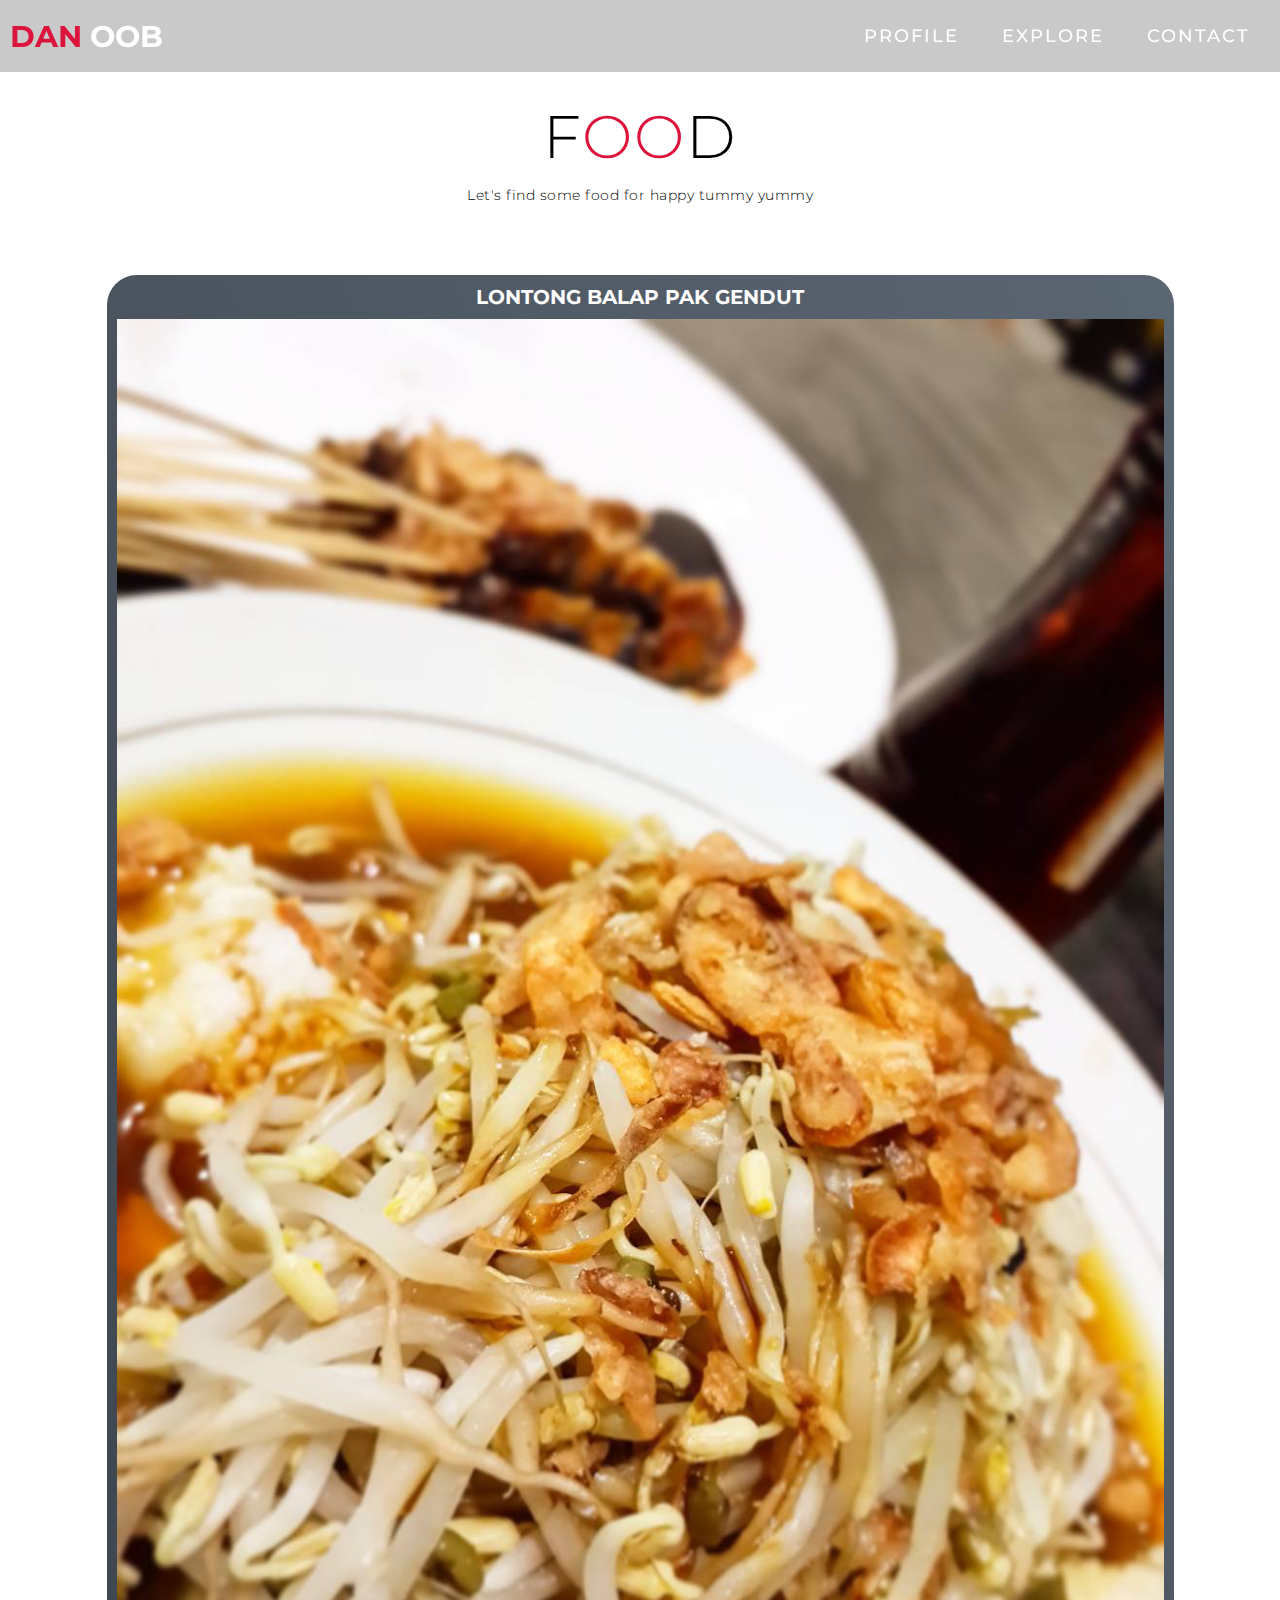
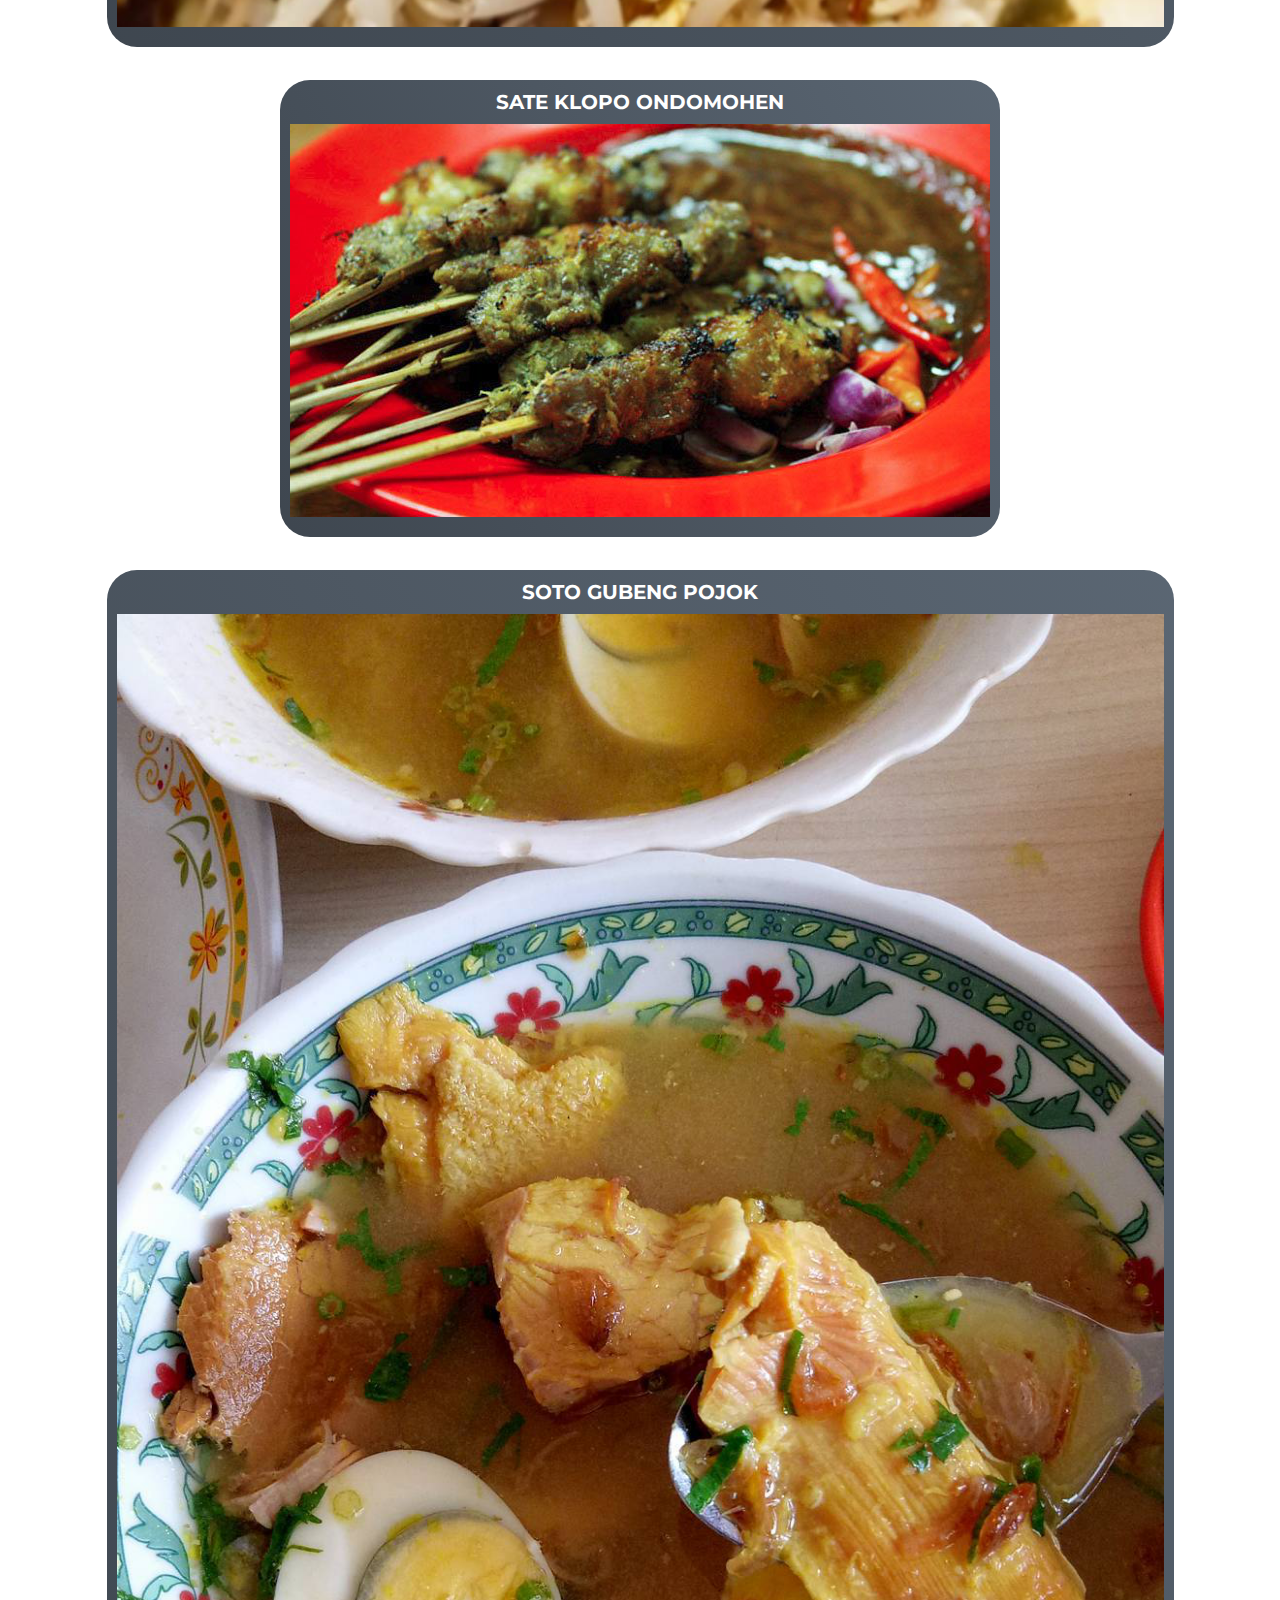
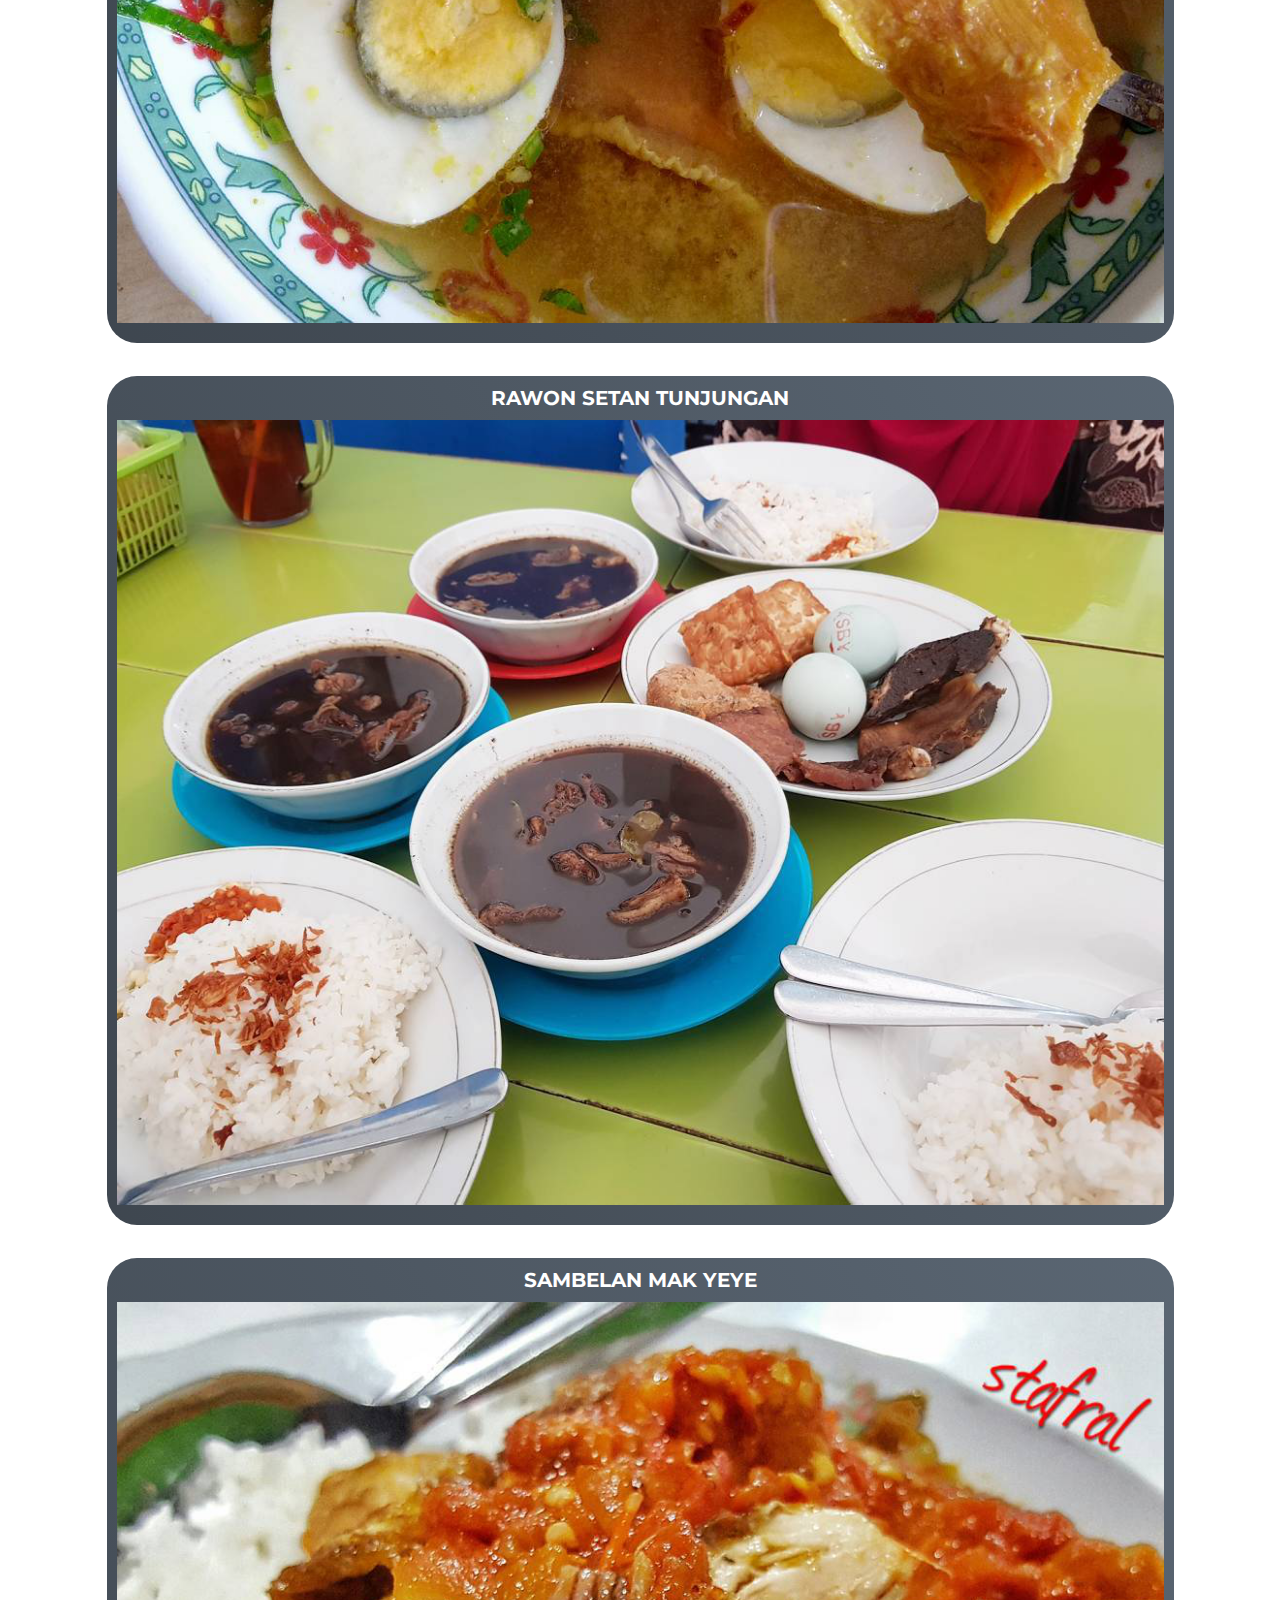
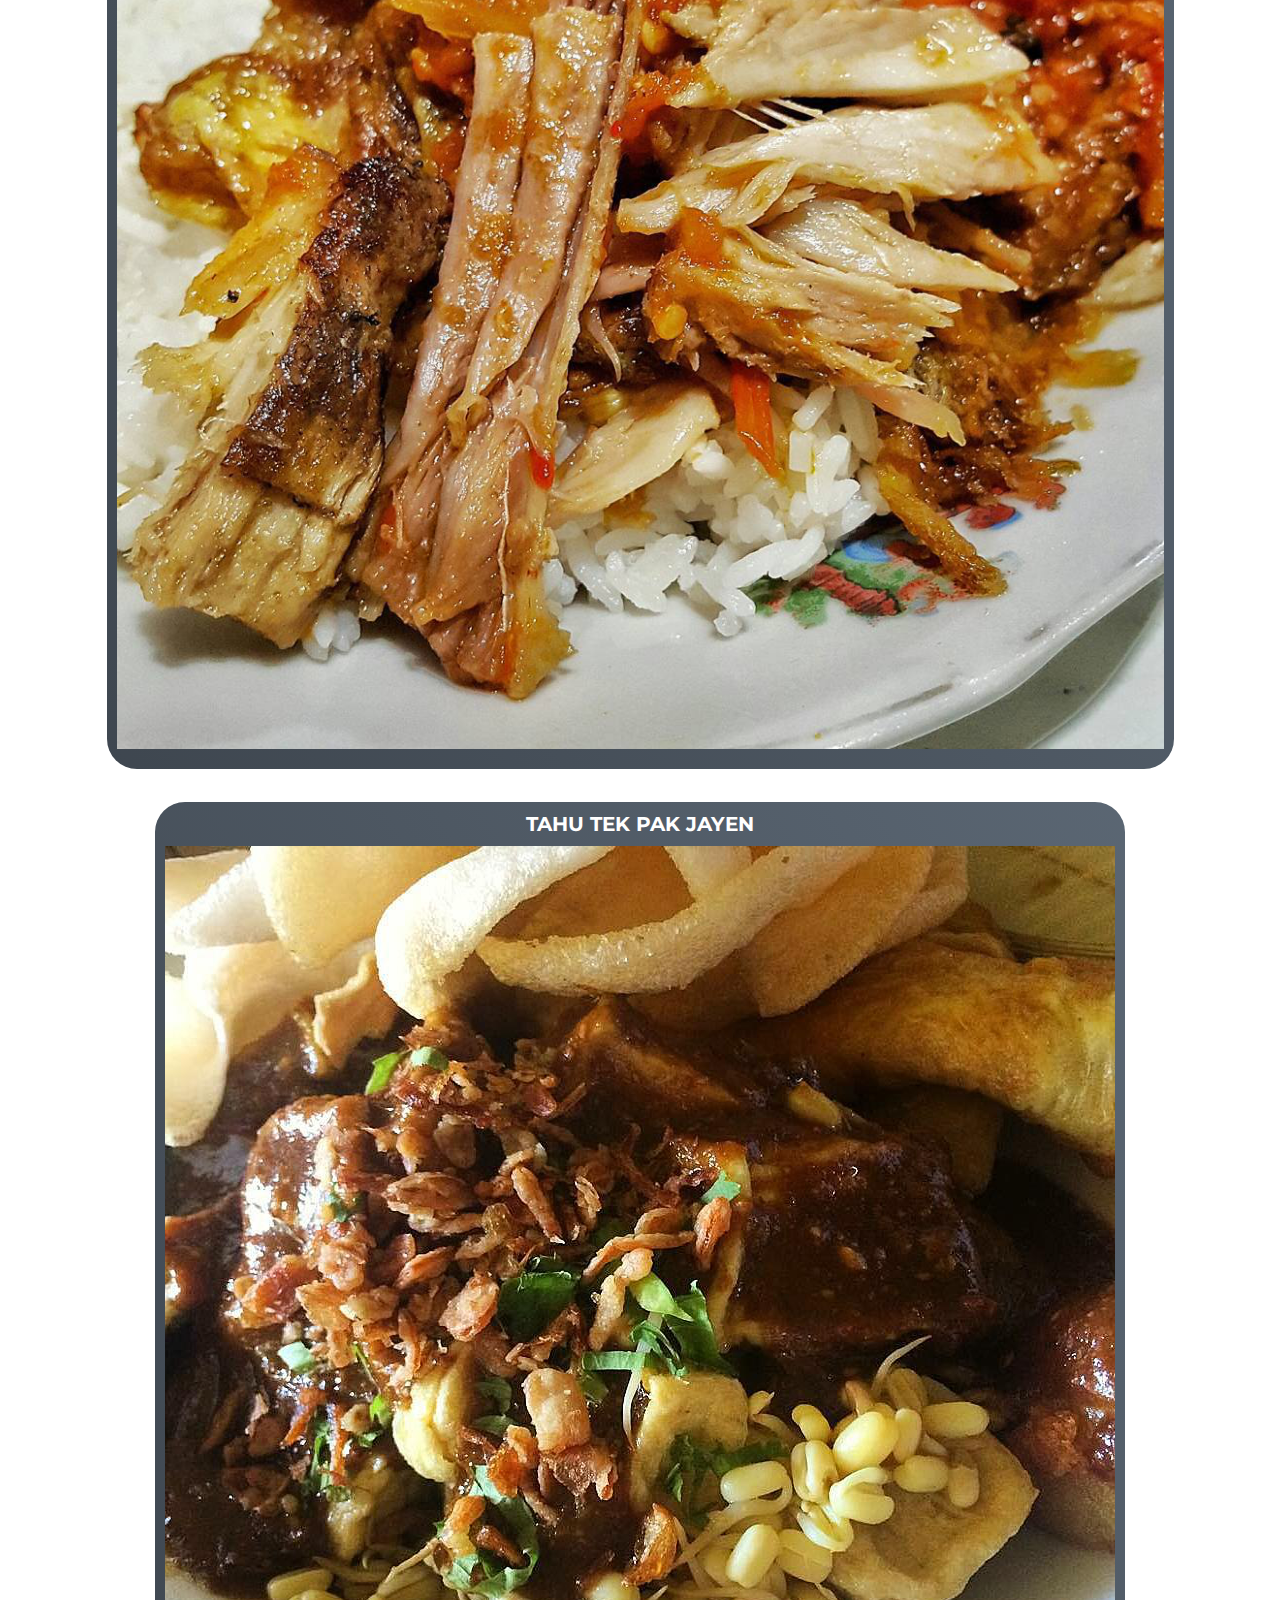
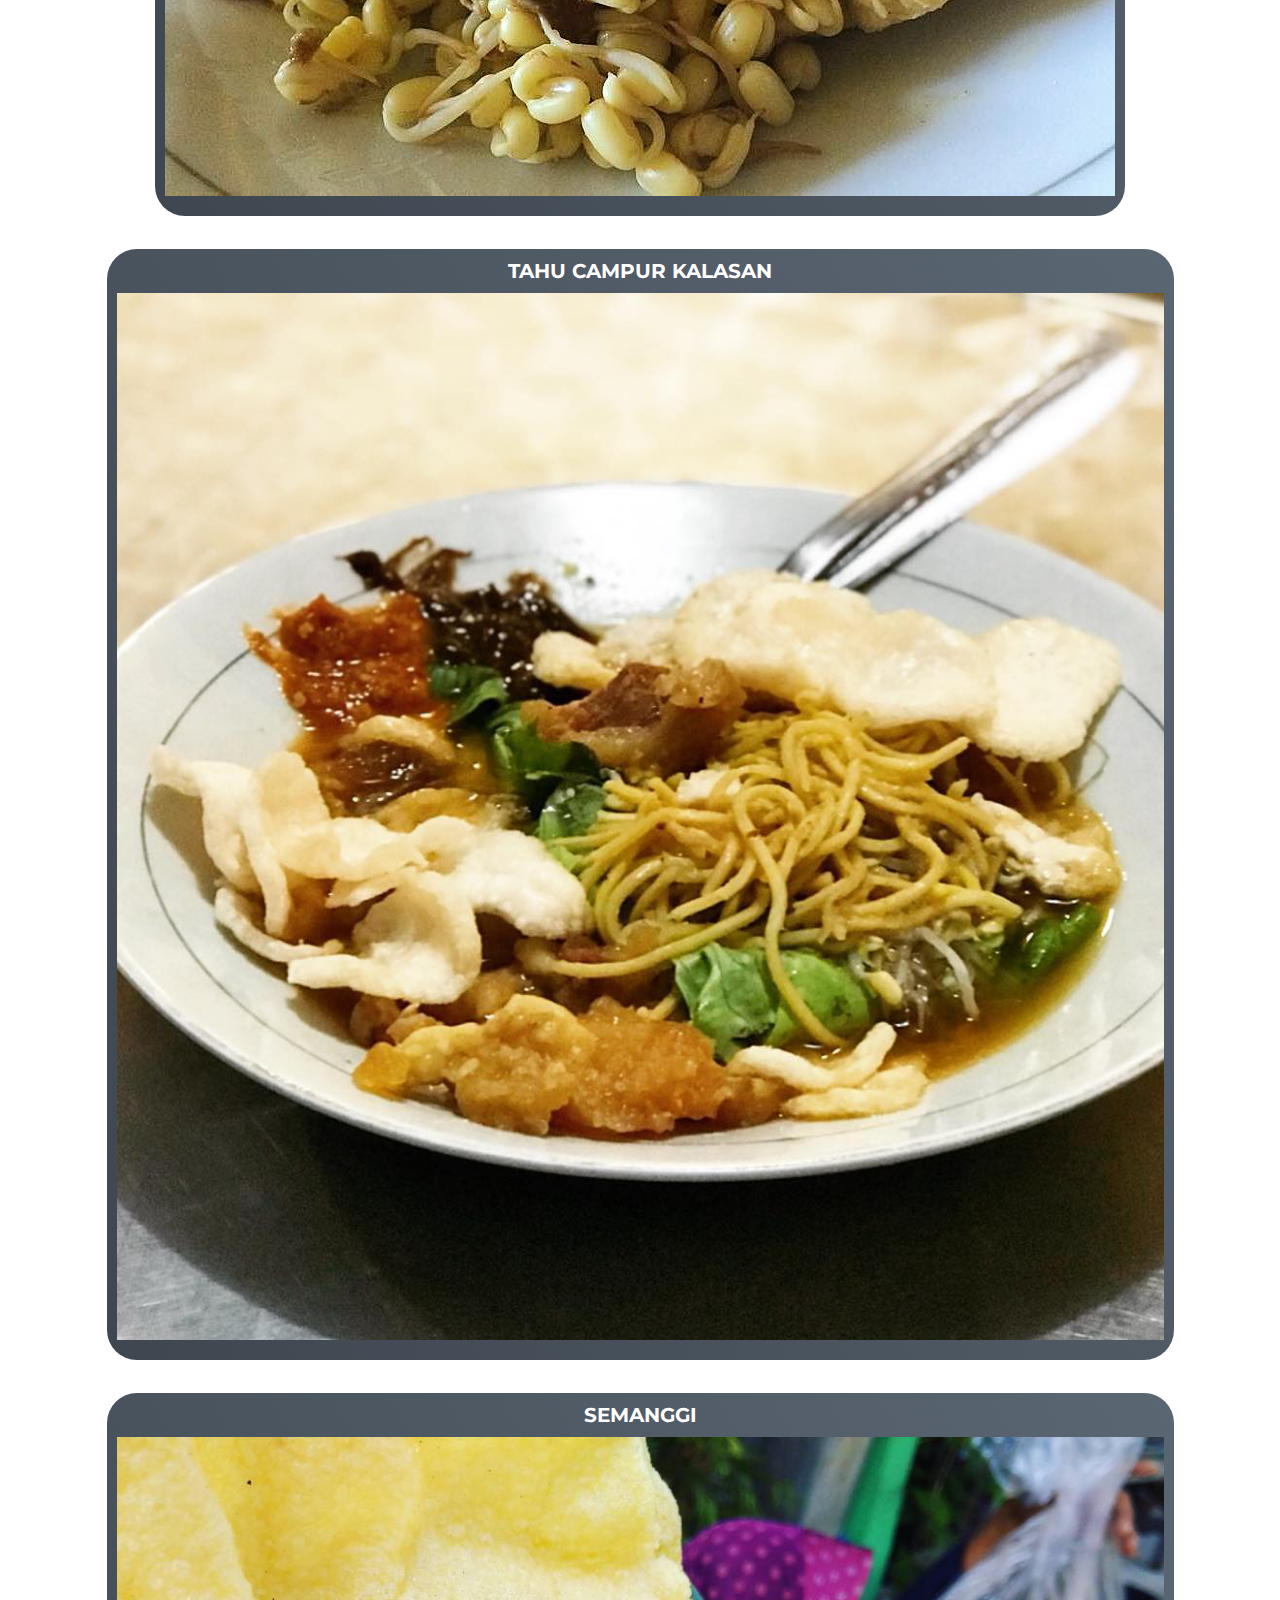
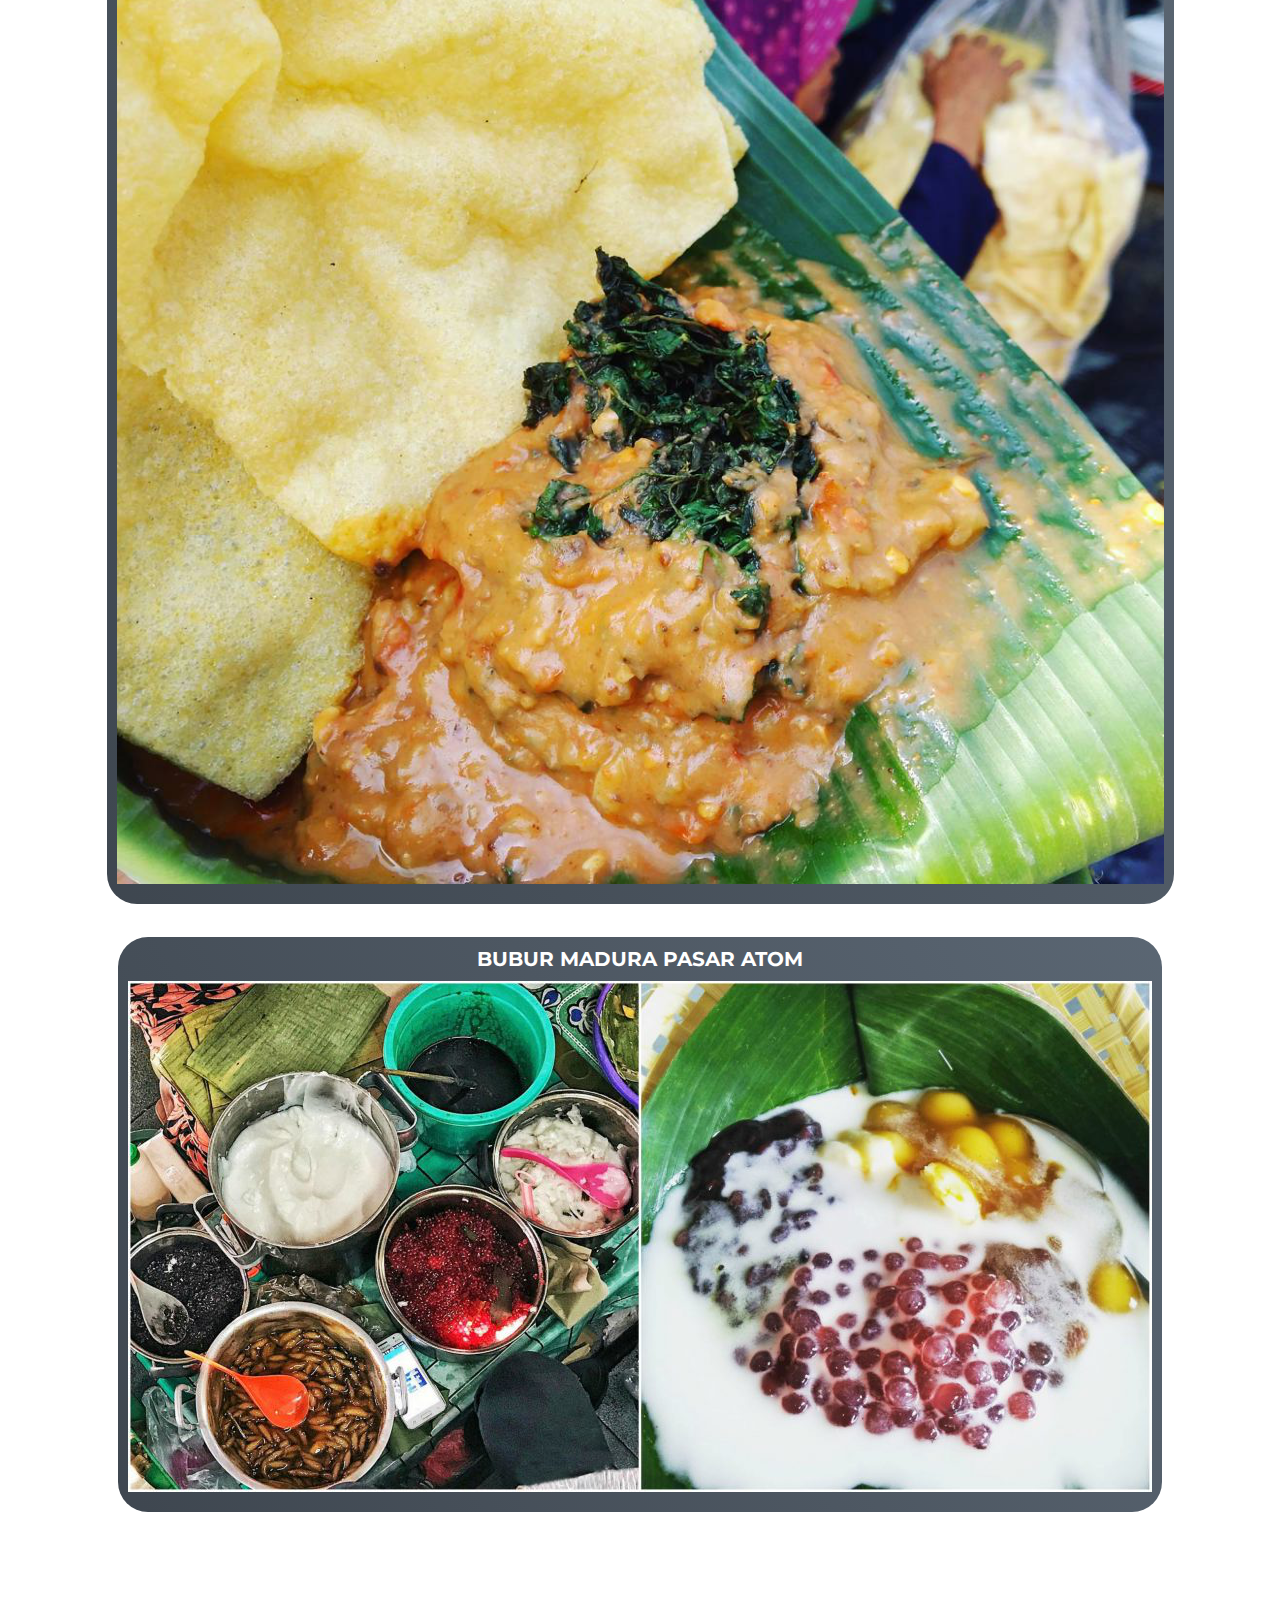
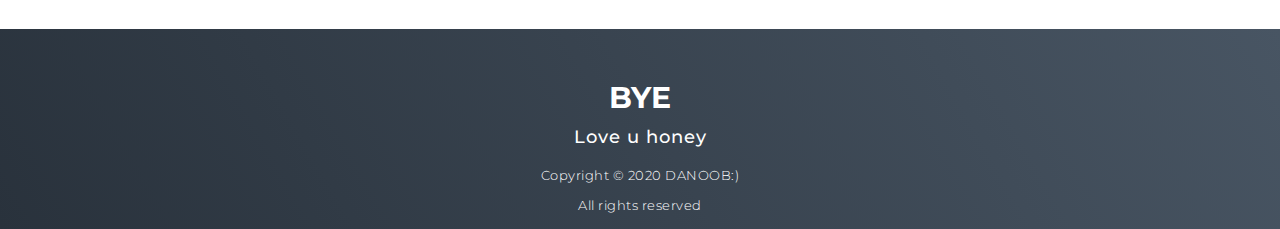
<file: PWEB/quiz1/food/food.html>
<!DOCTYPE html>
<html lang="en">
<head>
  <meta charset="UTF-8">
  <meta name="viewport" content="width=device-width, initial-scale=1.0">
  <link rel="stylesheet" href="../style.css">
  <title>Food</title>
</head>
<body>
  <!-- Header -->
  <section id="header">
    <div class="header container">
      <div class="nav-bar">
        <div class="brand">
          <a href="../index.html"><h1><span>DaN</span> ooB</h1></a>
        </div>
        <div class="nav-list">
          <div class="hamburger"><div class="bar"></div></div>
          <ul>
            <li><a href="../index.html#profile" data-after="profile">Profile</a></li>
            <li><a href="../index.html#projects" data-after="explore">Explore</a></li>
			      <li><a href="../index.html#contact" data-after="contact">Contact</a></li>
			
          </ul>
        </div>
      </div>
    </div>
  </section>
  <!-- End Header -->

  <!-- tourist Section -->
  <section id="tourists">
    <div class="tourists container">
      <div class="tourist-top">
        <h1 class="section-title">F<span>oo</span>d  </h1>
        <p>Let's find some food for happy tummy yummy</p>
      </div>
      
      <div class="tourist-bottom">

        <div class="tourist-item" >
          <h2>Lontong Balap Pak Gendut</h2>
          <div class="img"><img src="../img/food/LontongBalap.png"/></div>
          <p></p>
        </div>

        <div class="tourist-item" >
          <h2>Sate Klopo Ondomohen</h2>
          <div class="img"><img src="../img/food/sateklopoondomohen.png"/></div>
          <p></p>
        </div>

        <div class="tourist-item" >
          <h2>Soto Gubeng Pojok</h2>
          <div class="img"><img src="../img/food/SotoGubeng.png"/></div>
          <p></p>
        </div>

        <div class="tourist-item" >
          <h2>Rawon Setan Tunjungan</h2>
          <div class="img"><img src="../img/food/Rawonsetan.png"/></div>
          <p></p>
        </div>

        <div class="tourist-item" >
          <h2>Sambelan Mak Yeye</h2>
          <div class="img"><img src="../img/food/makyeye.png"/></div>
          <p></p>
        </div>

        <div class="tourist-item" >
          <h2>Tahu Tek Pak Jayen</h2>
          <div class="img"><img src="../img/food/Tahutekpakjayen.png"/></div>
          <p></p>
        </div>

        <div class="tourist-item" >
          <h2>Tahu Campur Kalasan</h2>
          <div class="img"><img src="../img/food/tahucampur.png"/></div>
          <p></p>
        </div>

        <div class="tourist-item" >
          <h2>Semanggi</h2>
          <div class="img"><img src="../img/food/semanggi.png"/></div>
          <p></p>
        </div>

        <div class="tourist-item" >
          <h2>Bubur Madura Pasar Atom</h2>
          <div class="img"><img src="../img/food/buburmadura.png"/></div>
          <p></p>
        </div>
     
      </div>
    </div>
  </section>
  <!-- End tourist Section -->

  
  <!-- portofolio section -->

  <!-- <section id="portofolio">
    <h2 class="section-title">Tourist Destination</h2>

    <div class="portofolio_container bd-grid">
      <div class="portofolio img">
        <img src="../img/tugu-pahlawan.png" alt="tugu-pahlawan">
        
        <div class="portofilio_link">
          <a href="" class="portofolio_link-name">view details</a>
        </div>
      </div>
    </div>

  </section>
   -->
  <!-- end portofolio -->



  <!-- Footer -->
  <section id="footer">    
    <div class="footer container">
      <div class="brand"><h1>Bye</h1></div>
      <h2>Love u honey</h2>
      <!-- <div class="social-icon">
        <div class="social-item">
          <a href="#"><img src="https://img.icons8.com/bubbles/100/000000/facebook-new.png"/></a>
        </div>
        <div class="social-item">
          <a href="#"><img src="https://img.icons8.com/bubbles/100/000000/instagram-new.png"/></a>
        </div>
        <div class="social-item">
          <a href="#"><img src=""/></a>
        </div>
        <div class="social-item">
          <a href="#"><img src="https://img.icons8.com/bubbles/100/000000/behance.png"/></a>
        </div>
      </div> -->
      <p>Copyright © 2020 DANOOB:)</p>
      <p> All rights reserved </p>
    </div>
  </section>
  <!-- End Footer -->
  <script src="../app.js"></script>

</body>
</html>
</file>
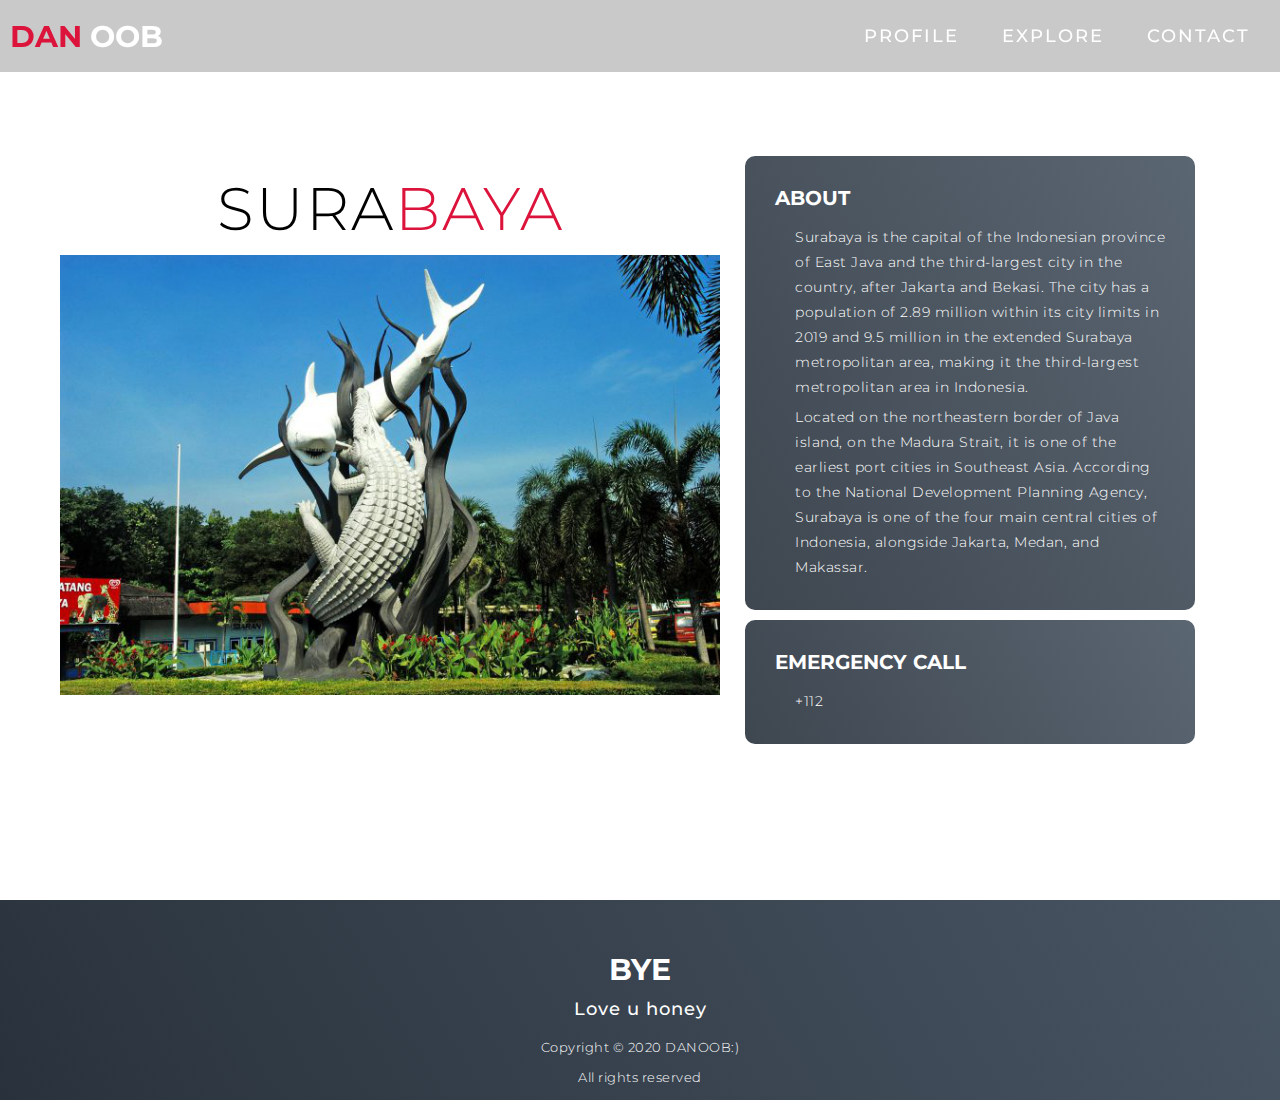
<file: PWEB/quiz1/hometown/Hometown.html>
<!DOCTYPE html>
<html lang="en">
<head>
  <meta charset="UTF-8">
  <meta name="viewport" content="width=device-width, initial-scale=1.0">
  <link rel="stylesheet" href="../style.css">
  <title>Hometown</title>
</head>
<body>
  <!-- Header -->
  <section id="header">
    <div class="header container">
      <div class="nav-bar">
        <div class="brand">
          <a href="../index.html"><h1><span>DaN</span> ooB</h1></a>
        </div>
        <div class="nav-list">
          <div class="hamburger"><div class="bar"></div></div>
          <ul>
            <li><a href="../index.html#profile" data-after="profile">Profile</a></li>
            <li><a href="../index.html#projects" data-after="explore">Explore</a></li>
			      <li><a href="../index.html#contact" data-after="contact">Contact</a></li>
			
          </ul>
        </div>
      </div>
    </div>
  </section>
  <!-- End Header -->
  

 <!-- Profile Section -->
 <section id="profile">
  <div class="profile container">
    
    <div class="profile-top">
      <h1 class="section-title">SURA<span>BAYA</span></h1>
      <div class="profile-img">
        <img src="../img/img-1.png" alt="c22"></img>
      </div>
      
      
      <div class="col-right">
          
       
        <p></p>
        
        <!-- <a href="./profile/profile.html" class="cta">More information about me</a> -->
      </div>
    </div>

    <div class="profile-bottom">
      <div class="profile-item">
        <h2>About</h2>
        <p>Surabaya is the capital of the Indonesian province of East Java and the third-largest city in the country, after Jakarta and Bekasi. The city has a population of 2.89 million within its city limits in 2019 and 9.5 million in the extended Surabaya metropolitan area, making it the third-largest metropolitan area in Indonesia. </p>
        <p> Located on the northeastern border of Java island, on the Madura Strait, it is one of the earliest port cities in Southeast Asia. According to the National Development Planning Agency, Surabaya is one of the four main central cities of Indonesia, alongside Jakarta, Medan, and Makassar.</p>
      </div>
      <div class="profile-item">
        <h2>Emergency Call</h2>
        <p>+112</p>
      </div>

    </div>


    
  </div>
</section>

    
<!-- End Profile Section -->

 <!-- Profile2 Section -->
 <!-- <section id="profile2">
  <div class="profile2 container">
    <div class="col-left2">
      <div class="profile2-img">
        <img src="../img/c22.png" alt="c22">
      </div>
    </div>
  
    <div class="col-right2">
      <h1 class="section-title">My <span>Profile</span></h1>
      <h2>Ryan<span>Danu</span>Saputra</h2>
      <p>2000's , Scorpio , Positive Mental Attitude , like something meaningful</p>
      <a href="./profile/profile.html" class="cta">More information about me</a>
    </div>
  </div>
  
</section> -->
<!-- End Profile2 Section -->





  <!-- Footer -->
  <section id="footer">
    <div class="footer container">
      <div class="brand"><h1>Bye</h1></div>
      <h2>Love u honey</h2>
      <!-- <div class="social-icon">
        <div class="social-item">
          <a href="#"><img src="https://img.icons8.com/bubbles/100/000000/facebook-new.png"/></a>
        </div>
        <div class="social-item">
          <a href="#"><img src="https://img.icons8.com/bubbles/100/000000/instagram-new.png"/></a>
        </div>
        <div class="social-item">
          <a href="#"><img src=""/></a>
        </div>
        <div class="social-item">
          <a href="#"><img src="https://img.icons8.com/bubbles/100/000000/behance.png"/></a>
        </div>
      </div> -->
      <p>Copyright © 2020 DANOOB:)</p>
      <p> All rights reserved </p>
    </div>
  </section>
  <!-- End Footer -->
  <script src="../app.js"></script>
</body>
</html>
</file>
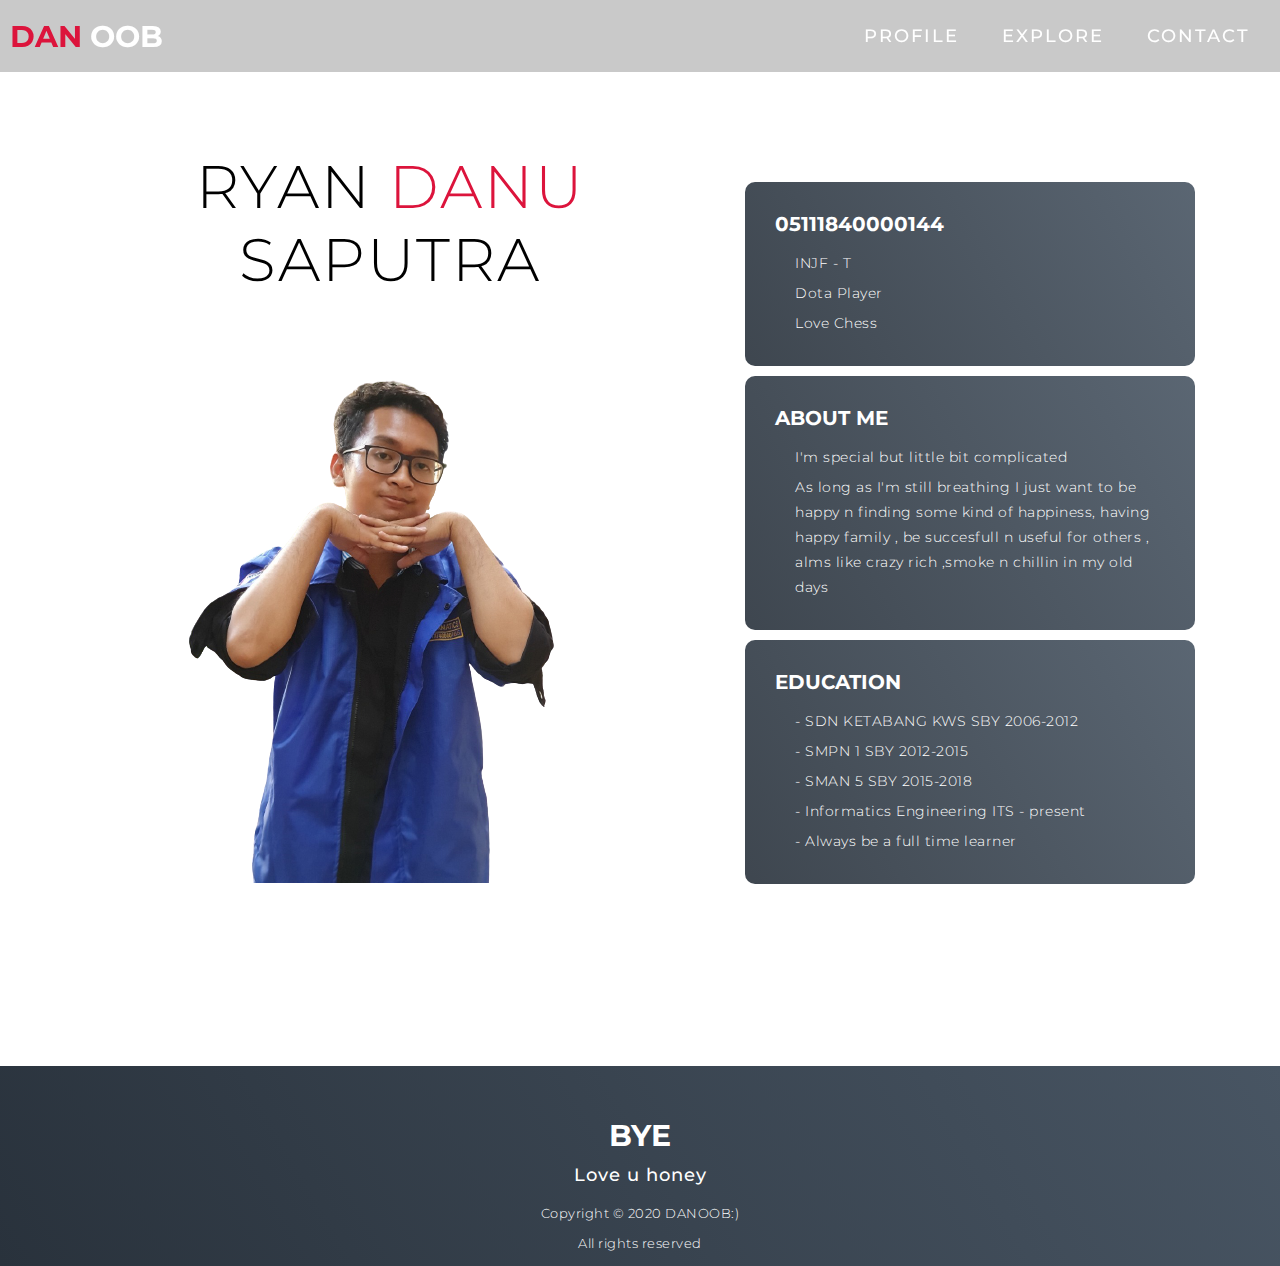
<file: PWEB/quiz1/profile/profile.html>
<!DOCTYPE html>
<html lang="en">
<head>
  <meta charset="UTF-8">
  <meta name="viewport" content="width=device-width, initial-scale=1.0">
  <link rel="stylesheet" href="../style.css">
  <title>Profile</title>
</head>
<body>
  <!-- Header -->
  <section id="header">
    <div class="header container">
      <div class="nav-bar">
        <div class="brand">
          <a href="../index.html"><h1><span>DaN</span> ooB</h1></a>
        </div>
        <div class="nav-list">
          <div class="hamburger"><div class="bar"></div></div>
          <ul>
            <li><a href="../index.html#profile" data-after="profile">Profile</a></li>
            <li><a href="../index.html#projects" data-after="explore">Explore</a></li>
			      <li><a href="../index.html#contact" data-after="contact">Contact</a></li>
			
          </ul>
        </div>
      </div>
    </div>
  </section>
  <!-- End Header -->
  

 <!-- Profile Section -->
 <section id="profile">
  <div class="profile container">
    
    <div class="profile-top">
      <h1 class="section-title">Ryan <span> Danu </span>Saputra</h1>
      <div class="profile-img">
        <img src="../img/c22.png" alt="c22">
      </div>
      
      
      <div class="col-right">
          
       
        <p></p>
        
        <!-- <a href="./profile/profile.html" class="cta">More information about me</a> -->
      </div>
    </div>

    <div class="profile-bottom">
      <div class="profile-item">
        <h2>05111840000144</h2>
        <p>INJF - T</p>
        <p>Dota Player</p>
        <p>Love Chess</p>
      </div>
      <div class="profile-item">
        <h2>About Me</h2>
        <p> I'm special but little bit complicated</p>
        <p>As long as I'm still breathing I just want to be happy n finding some kind of happiness, having happy family , be succesfull n useful for others , alms like crazy rich ,smoke n chillin in my old days </p>
      </div>
      <div class="profile-item">
        <h2>Education</h2>
        <p> - SDN KETABANG KWS SBY 2006-2012</p>
        <p> - SMPN 1 SBY 2012-2015</p>
        <p> - SMAN 5 SBY 2015-2018</p>
        <p> - Informatics Engineering ITS - present </p>
        <p> - Always be a full time learner </p>
      </div>

    </div>


    
  </div>
</section>

    
<!-- End Profile Section -->

 <!-- Profile2 Section -->
 <!-- <section id="profile2">
  <div class="profile2 container">
    <div class="col-left2">
      <div class="profile2-img">
        <img src="../img/c22.png" alt="c22">
      </div>
    </div>
  
    <div class="col-right2">
      <h1 class="section-title">My <span>Profile</span></h1>
      <h2>Ryan<span>Danu</span>Saputra</h2>
      <p>2000's , Scorpio , Positive Mental Attitude , like something meaningful</p>
      <a href="./profile/profile.html" class="cta">More information about me</a>
    </div>
  </div>
  
</section> -->
<!-- End Profile2 Section -->





  <!-- Footer -->
  <section id="footer">
    <div class="footer container">
      <div class="brand"><h1>Bye</h1></div>
      <h2>Love u honey</h2>
      <!-- <div class="social-icon">
        <div class="social-item">
          <a href="#"><img src="https://img.icons8.com/bubbles/100/000000/facebook-new.png"/></a>
        </div>
        <div class="social-item">
          <a href="#"><img src="https://img.icons8.com/bubbles/100/000000/instagram-new.png"/></a>
        </div>
        <div class="social-item">
          <a href="#"><img src=""/></a>
        </div>
        <div class="social-item">
          <a href="#"><img src="https://img.icons8.com/bubbles/100/000000/behance.png"/></a>
        </div>
      </div> -->
      <p>Copyright © 2020 DANOOB:)</p>
      <p> All rights reserved </p>
    </div>
  </section>
  <!-- End Footer -->
  <script src="../app.js"></script>
</body>
</html>
</file>
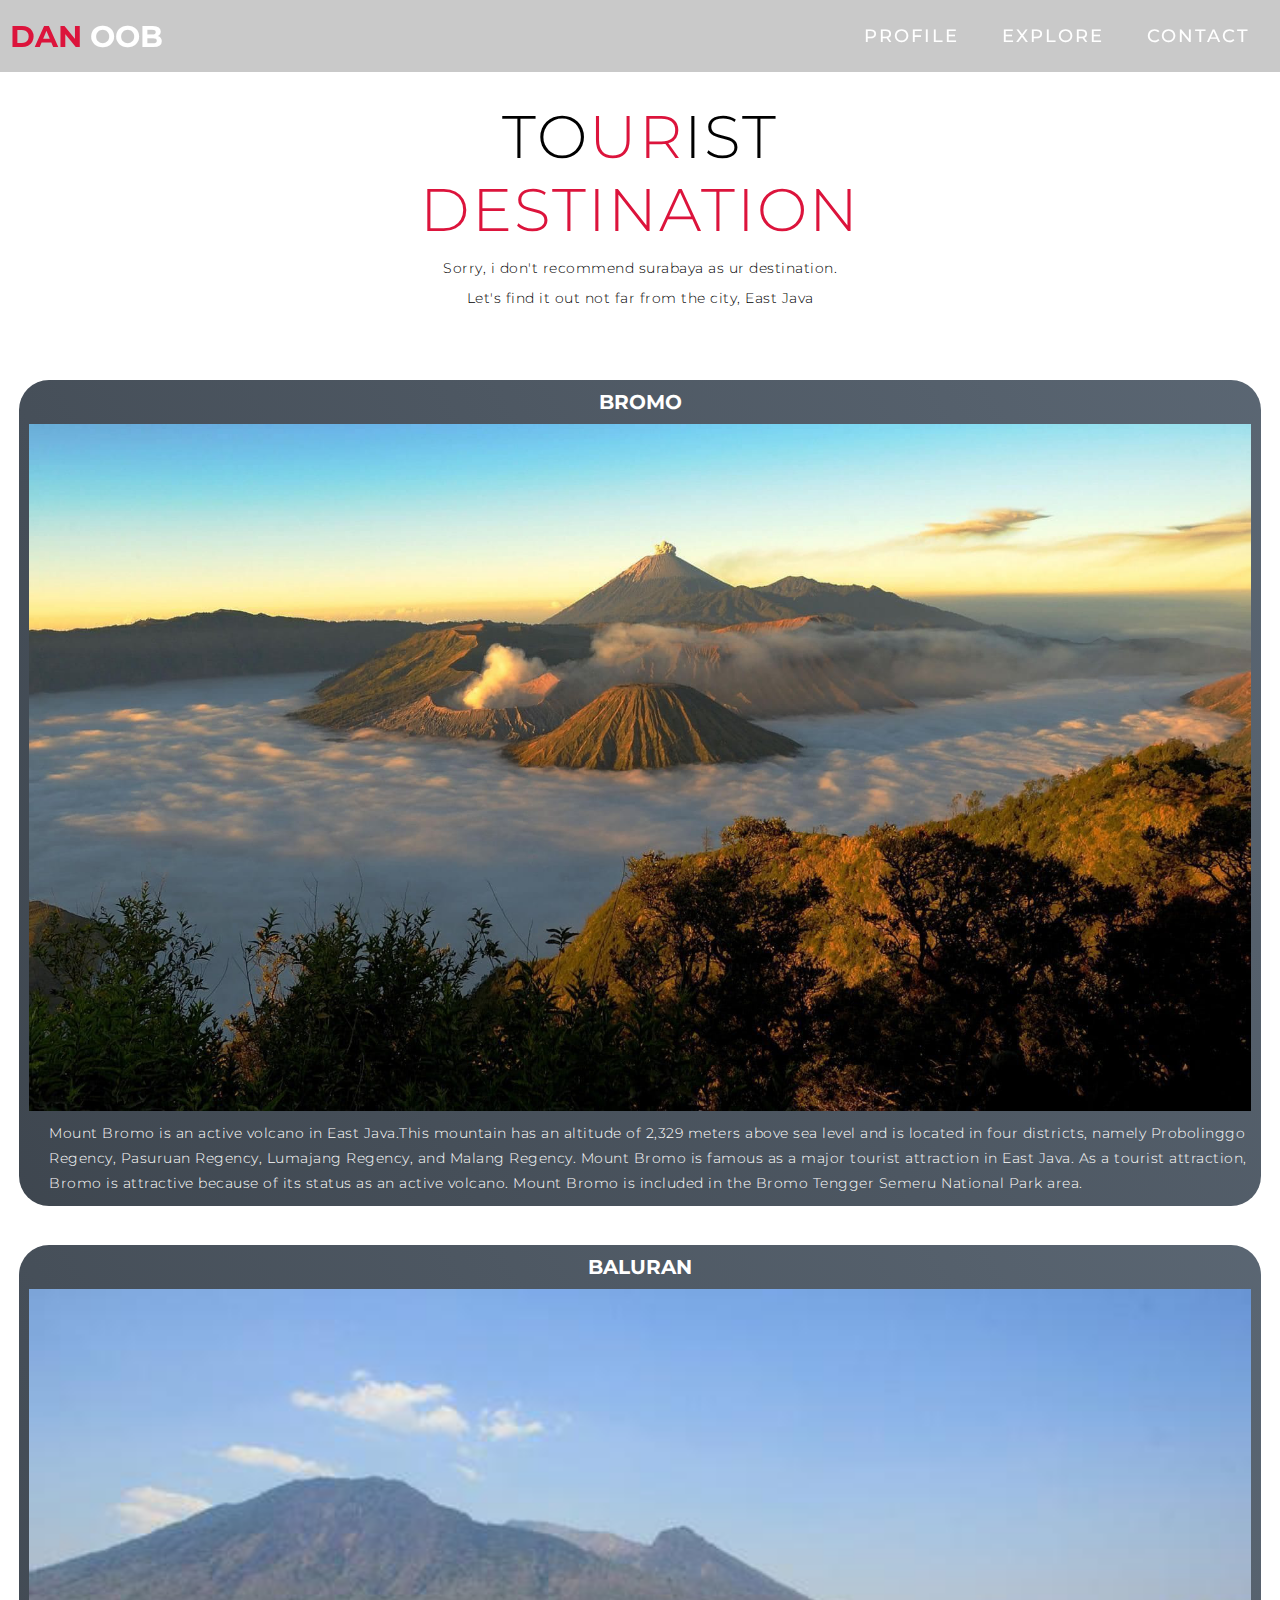
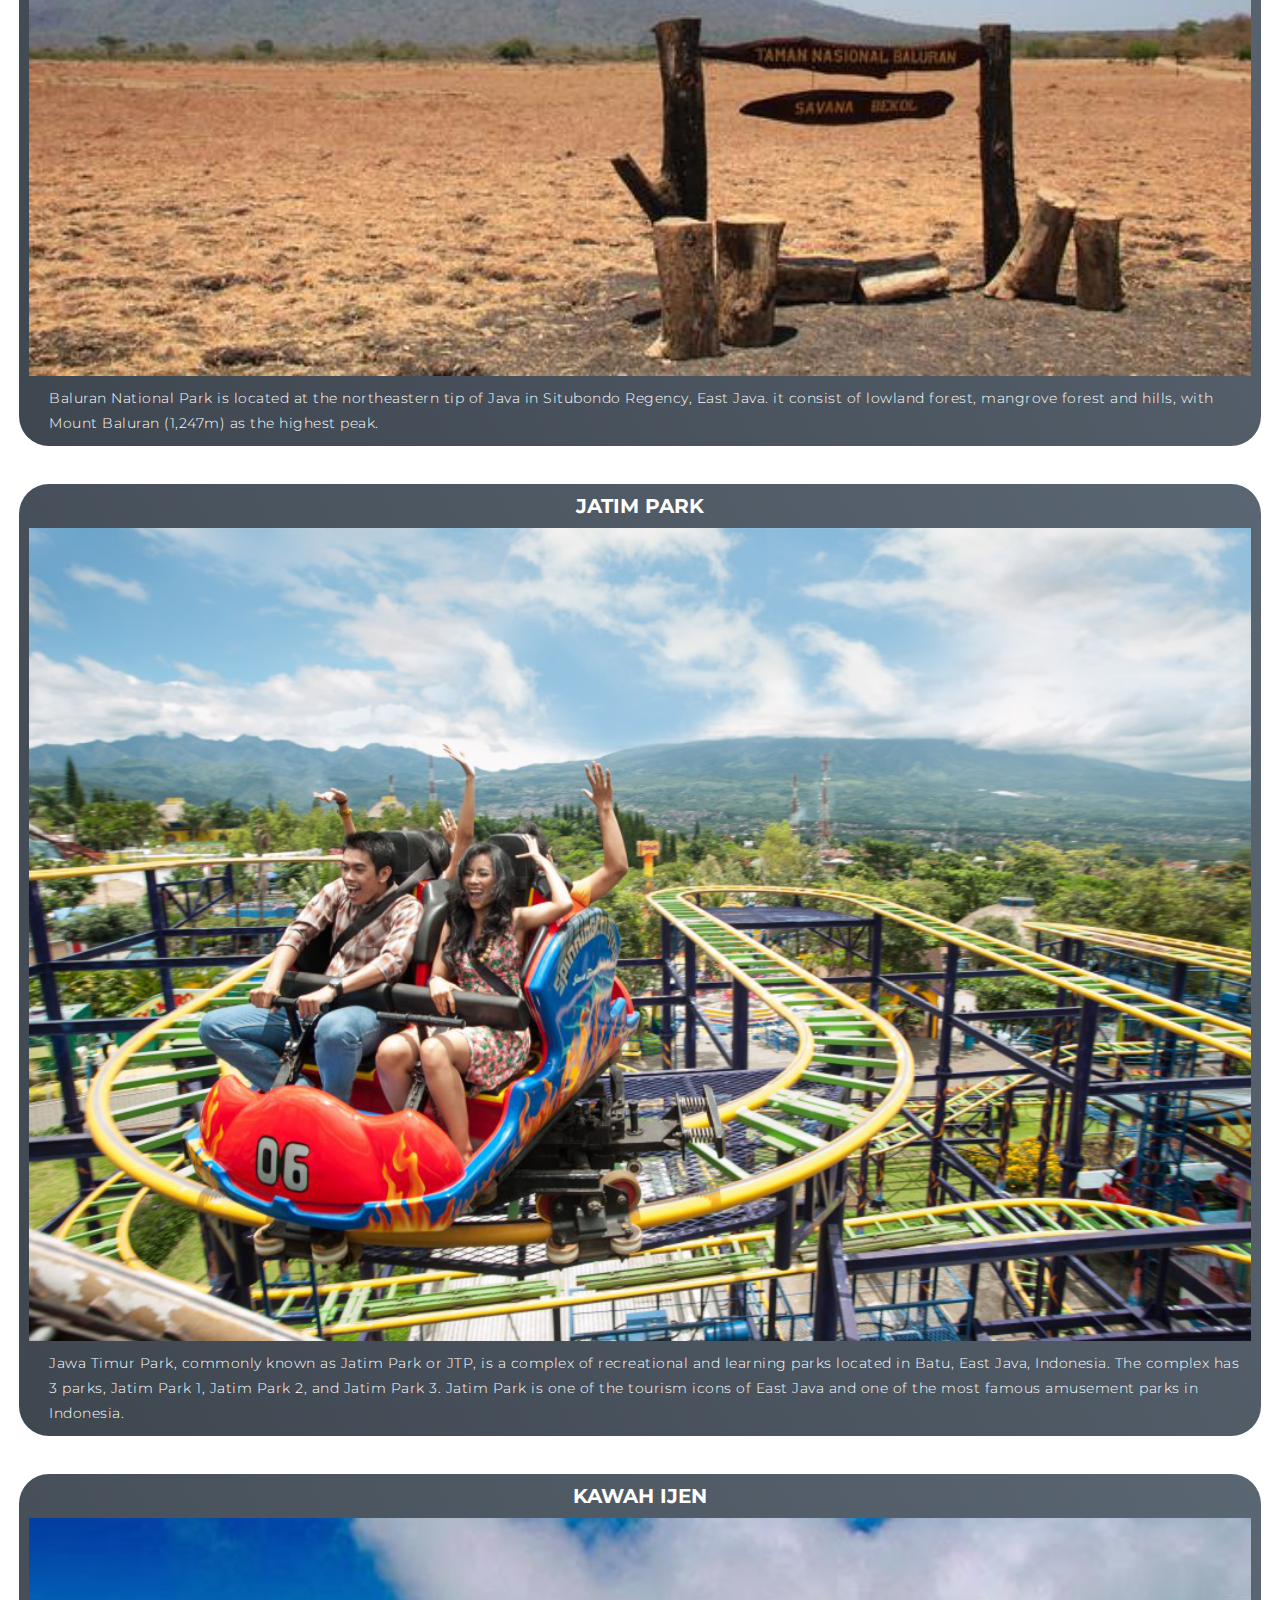
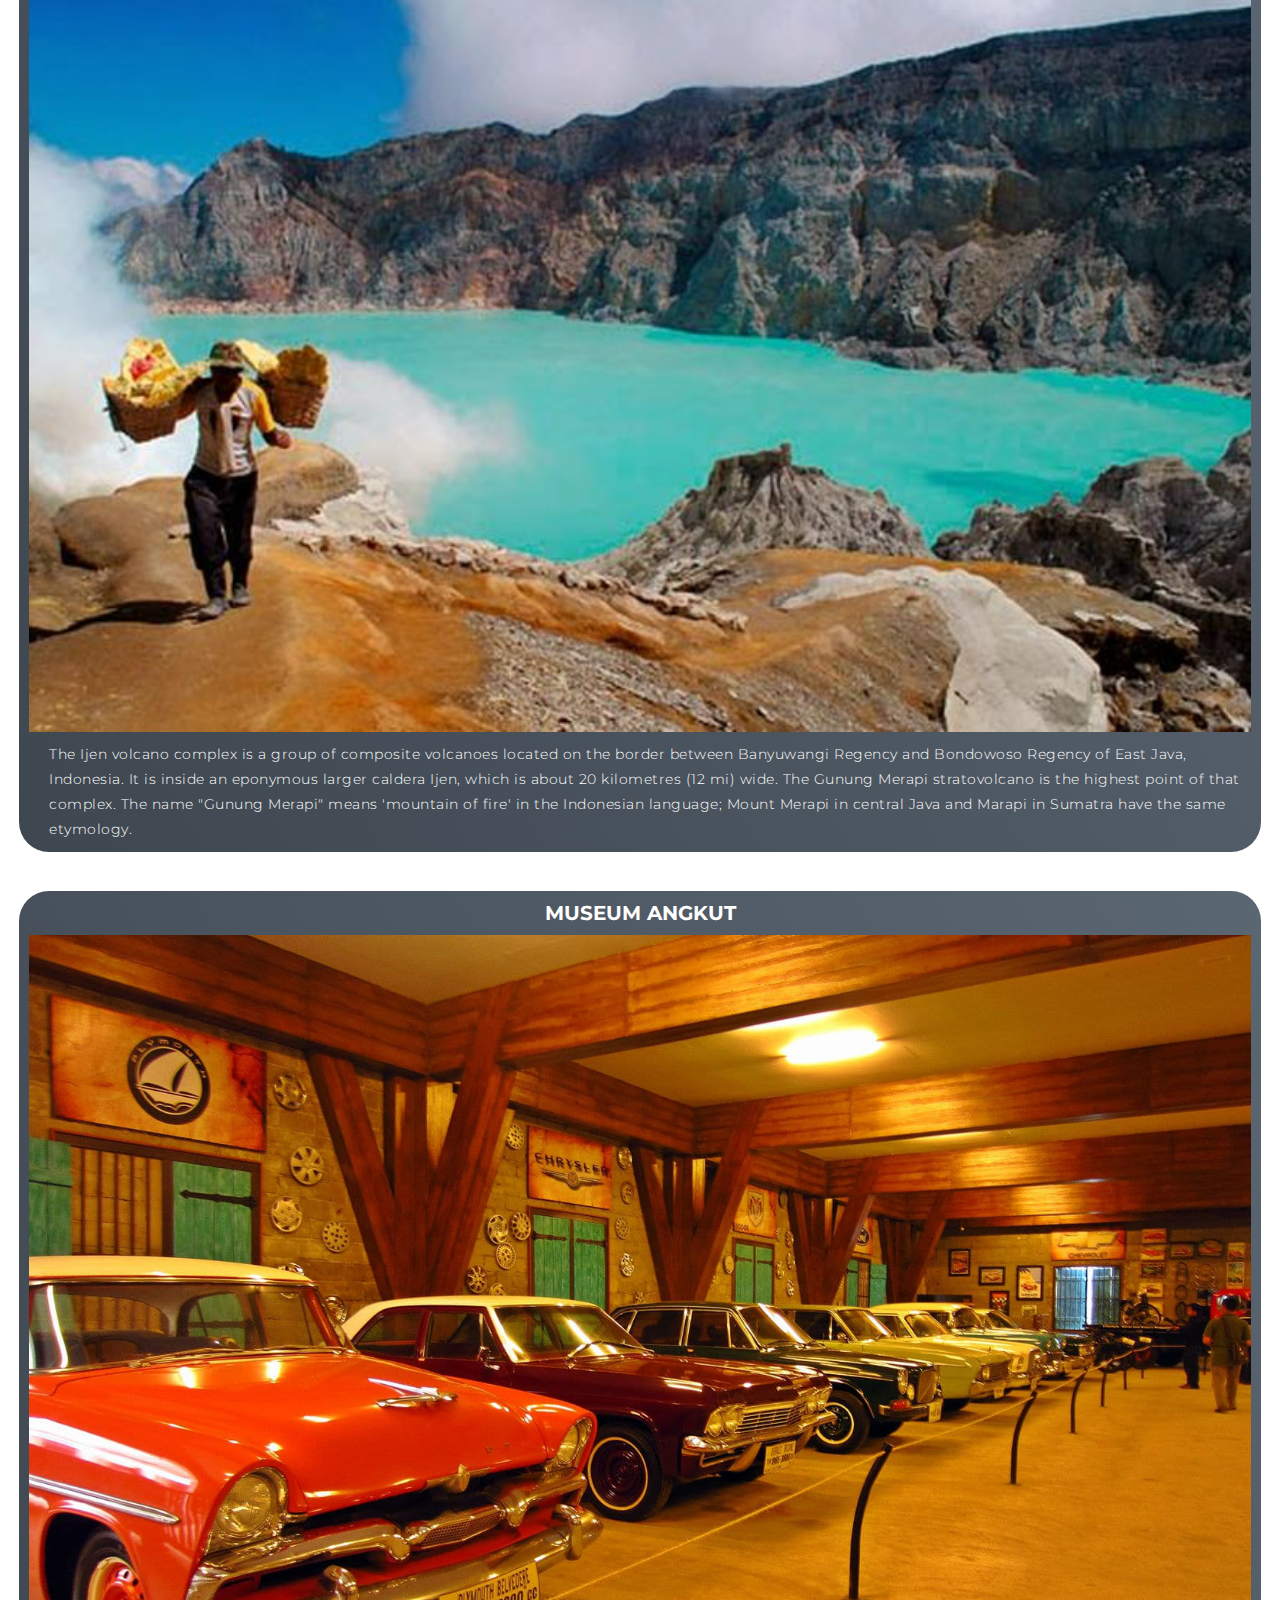
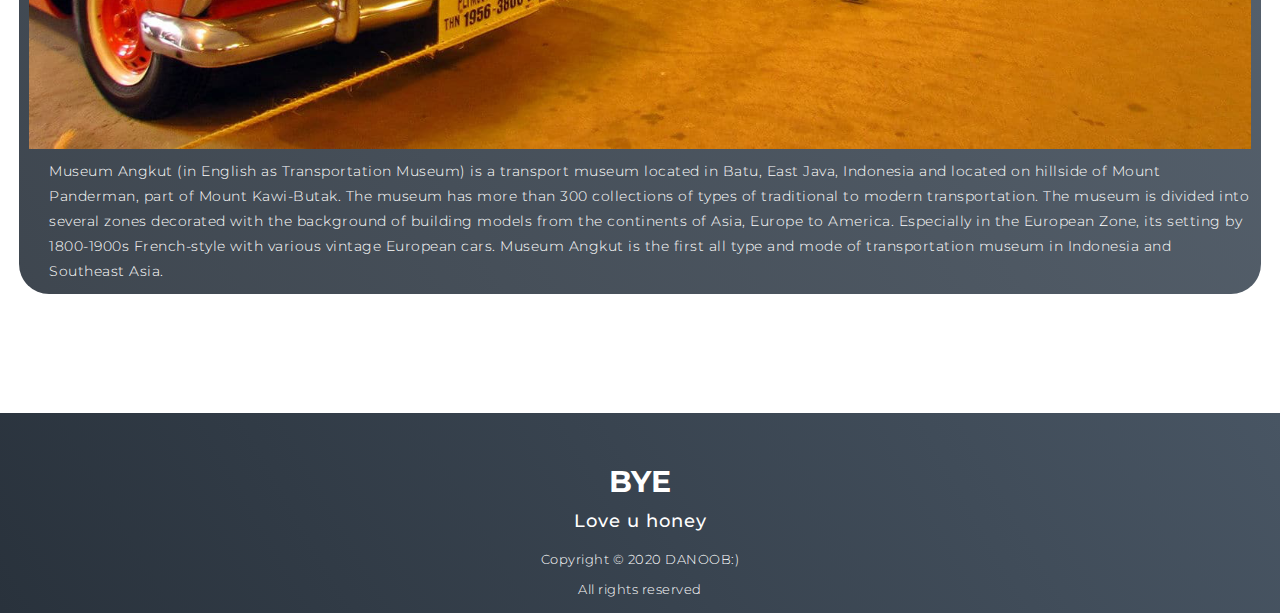
<file: PWEB/quiz1/tourist/tourist.html>
<!DOCTYPE html>
<html lang="en">
<head>
  <meta charset="UTF-8">
  <meta name="viewport" content="width=device-width, initial-scale=1.0">
  <link rel="stylesheet" href="../style.css">
  <title>Tourist</title>
</head>
<body>
  <!-- Header -->
  <section id="header">
    <div class="header container">
      <div class="nav-bar">
        <div class="brand">
          <a href="../index.html"><h1><span>DaN</span> ooB</h1></a>
        </div>
        <div class="nav-list">
          <div class="hamburger"><div class="bar"></div></div>
          <ul>
            <li><a href="../index.html#profile" data-after="profile">Profile</a></li>
            <li><a href="../index.html#projects" data-after="explore">Explore</a></li>
			      <li><a href="../index.html#contact" data-after="contact">Contact</a></li>
			
          </ul>
        </div>
      </div>
    </div>
  </section>
  <!-- End Header -->

  <!-- tourist Section -->
  <section id="tourists">
    <div class="tourists container">
      <div class="tourist-top">
        <h1 class="section-title">To<span>ur</span>ist <span>Destination</span>  </h1>
        <p>Sorry, i don't recommend surabaya as ur destination.</p>
        <p>Let's find it out not far from the city, East Java</p>
      </div>
      
      <div class="tourist-bottom">

        <div class="tourist-item" >
          <h2>Bromo</h2>
          <div class="img"><img src="../img/bromo.png"/></div>
          <p>Mount Bromo is an active volcano in East Java.This mountain has an altitude of 2,329 meters above sea level and is located in four districts, namely Probolinggo Regency, Pasuruan Regency, Lumajang Regency, and Malang Regency. Mount Bromo is famous as a major tourist attraction in East Java. As a tourist attraction, Bromo is attractive because of its status as an active volcano. Mount Bromo is included in the Bromo Tengger Semeru National Park area.</p>
          
        </div>

        <div class="tourist-item" >
          <h2>Baluran</h2>
          <div class="img"><img src="../img/baluran.png"/></div>
          <p>Baluran National Park is located at the northeastern tip of Java in Situbondo Regency, East Java. it consist of lowland forest, mangrove forest and hills, with Mount Baluran (1,247m) as the highest peak.</p>
        </div>

        <div class="tourist-item" >
          <h2>Jatim Park</h2>
          <div class="img"><img src="../img/JatimPark.png"/></div>
          <p>Jawa Timur Park, commonly known as Jatim Park or JTP, is a complex of recreational and learning parks located in Batu, East Java, Indonesia. The complex has 3 parks, Jatim Park 1, Jatim Park 2, and Jatim Park 3. Jatim Park is one of the tourism icons of East Java and one of the most famous amusement parks in Indonesia.</p>
        </div>

        <div class="tourist-item" >
          <h2>Kawah Ijen</h2>
          <div class="img"><img src="../img/ijen.png"/></div>
          <p>The Ijen volcano complex is a group of composite volcanoes located on the border between Banyuwangi Regency and Bondowoso Regency of East Java, Indonesia.

            It is inside an eponymous larger caldera Ijen, which is about 20 kilometres (12 mi) wide. The Gunung Merapi stratovolcano is the highest point of that complex. The name "Gunung Merapi" means 'mountain of fire' in the Indonesian language; Mount Merapi in central Java and Marapi in Sumatra have the same etymology.</p>
        </div>

        <div class="tourist-item" >
          <h2>Museum Angkut</h2>
          <div class="img"><img src="../img/MuseumAngkut.png"/></div>
          <p>Museum Angkut (in English as Transportation Museum) is a transport museum located in Batu, East Java, Indonesia and located on hillside of Mount Panderman, part of Mount Kawi-Butak. The museum has more than 300 collections of types of traditional to modern transportation. The museum is divided into several zones decorated with the background of building models from the continents of Asia, Europe to America. Especially in the European Zone, its setting by 1800-1900s French-style with various vintage European cars. Museum Angkut is the first all type and mode of transportation museum in Indonesia and Southeast Asia.</p>
        </div>

     
      </div>
    </div>
  </section>
  <!-- End tourist Section -->

  
  <!-- portofolio section -->

  <!-- <section id="portofolio">
    <h2 class="section-title">Tourist Destination</h2>

    <div class="portofolio_container bd-grid">
      <div class="portofolio img">
        <img src="../img/tugu-pahlawan.png" alt="tugu-pahlawan">
        
        <div class="portofilio_link">
          <a href="" class="portofolio_link-name">view details</a>
        </div>
      </div>
    </div>

  </section>
   -->
  <!-- end portofolio -->



  <!-- Footer -->
  <section id="footer">    
    <div class="footer container">
      <div class="brand"><h1>Bye</h1></div>
      <h2>Love u honey</h2>
      <!-- <div class="social-icon">
        <div class="social-item">
          <a href="#"><img src="https://img.icons8.com/bubbles/100/000000/facebook-new.png"/></a>
        </div>
        <div class="social-item">
          <a href="#"><img src="https://img.icons8.com/bubbles/100/000000/instagram-new.png"/></a>
        </div>
        <div class="social-item">
          <a href="#"><img src=""/></a>
        </div>
        <div class="social-item">
          <a href="#"><img src="https://img.icons8.com/bubbles/100/000000/behance.png"/></a>
        </div>
      </div> -->
      <p>Copyright © 2020 DANOOB:)</p>
      <p> All rights reserved </p>
    </div>
  </section>
  <!-- End Footer -->
  <script src="../app.js"></script>

</body>
</html>
</file>
<file: PWEB/quiz1/style.css>
@import 'https://fonts.googleapis.com/css?family=Montserrat:300, 400, 700&display=swap';
* {
	padding: 0;
	margin: 0;
	box-sizing: border-box;
}
html {
	font-size: 10px;
	font-family: 'Montserrat', sans-serif;
	scroll-behavior: smooth;
}
a {
	text-decoration: none;
}
.container {
	min-height: 100vh;
	width: 100%;
	display: flex;
	align-items: center;
	justify-content: center;
}
img {
	height: 100%;
	width: 100%;
	object-fit: cover;
}
p {
	color: black;
	font-size: 1.4rem;
	margin-top: 5px;
	line-height: 2.5rem;
	font-weight: 300;
	letter-spacing: .05rem;
}
.section-title {
	font-size: 4rem;
	font-weight: 300;
	color: black;
	margin-bottom: 10px;
	text-transform: uppercase;
	letter-spacing: .2rem;
	text-align: center;
}
.section-title span {
	color: crimson;
}

.cta {
	display: inline-block;
	padding: 10px 30px;
	color: black;
	background-color: transparent;
	border: 2px solid crimson;
	font-size: 2rem;
	text-transform: uppercase;
	letter-spacing: .1rem;
	margin-top: 30px;
	transition: .3s ease;
	transition-property: background-color, color;
}
.cta:hover {
	color: white;
	background-color: crimson;
}
.brand h1 {
	font-size: 3rem;
	text-transform: uppercase;
	color: white;
}
.brand h1 span {
	color: crimson;
}

/* Header section */
#header {
	position: fixed;
	z-index: 1000;
	left: 0;
	top: 0;
	width: 100vw;
	height: auto;
}
#header .header {
	min-height: 8vh;
	background-color: rgba(31, 30, 30, 0.24);
	transition: .3s ease background-color;
}
#header .nav-bar {
	display: flex;
	align-items: center;
	justify-content: space-between;
	width: 100%;
	height: 100%;
	max-width: 1300px;
	padding: 0 10px;
}
#header .nav-list ul {
	list-style: none;
	position: absolute;
	background-color: rgb(31, 30, 30);
	width: 100vw;
	height: 100vh;
	left: 100%;
	top: 0;
	display: flex;
	flex-direction: column;
	justify-content: center;
	align-items: center;
	z-index: 1;
	overflow-x: hidden;
	transition: .5s ease left;
}
#header .nav-list ul.active {
	left: 0%;
}
#header .nav-list ul a {
	font-size: 2.5rem;
	font-weight: 500;
	letter-spacing: .2rem;
	text-decoration: none;
	color: white;
	text-transform: uppercase;
	padding: 20px;
	display: block;
}
#header .nav-list ul a::after {
	content: attr(data-after);
	position: absolute;
	top: 50%;
	left: 50%;
	transform: translate(-50%, -50%) scale(0);
	color: rgba(240, 248, 255, 0.021);
	font-size: 13rem;
	letter-spacing: 50px;
	z-index: -1;
	transition: .3s ease letter-spacing;
}
#header .nav-list ul li:hover a::after {
	transform: translate(-50%, -50%) scale(1);
	letter-spacing: initial;
}
#header .nav-list ul li:hover a {
	color: crimson;
}
#header .hamburger {
	height: 60px;
	width: 60px;
	display: inline-block;
	border: 3px solid white;
	border-radius: 50%;
	position: relative;
	display: flex;
	align-items: center;
	justify-content: center;
	z-index: 100;
	cursor: pointer;
	transform: scale(.8);
	margin-right: 20px;
}
#header .hamburger:after {
	position: absolute;
	content: '';
	height: 100%;
	width: 100%;
	border-radius: 50%;
	border: 3px solid white;
	animation: hamburger_puls 1s ease infinite;
}
#header .hamburger .bar {
	height: 2px;
	width: 30px;
	position: relative;
	background-color: white;
	z-index: -1;
}
#header .hamburger .bar::after,
#header .hamburger .bar::before {
	content: '';
	position: absolute;
	height: 100%;
	width: 100%;
	left: 0;
	background-color: white;
	transition: .3s ease;
	transition-property: top, bottom;
}
#header .hamburger .bar::after {
	top: 8px;
}
#header .hamburger .bar::before {
	bottom: 8px;
}
#header .hamburger.active .bar::before {
	bottom: 0;
}
#header .hamburger.active .bar::after {
	top: 0;
}
/* End Header section */

/* Hero Section */
#hero {
	background-image: url(./img/hero-bg.png);
	background-size: cover;
	background-position: top center;
	position: relative;
	z-index: 1;
}
#hero::after {
	content: '';
	position: absolute;
	left: 0;
	top: 0;
	height: 100%;
	width: 100%;
	background-color: black;
	opacity: .7;
	z-index: -1;
}
#hero .hero {
	max-width: 1200px;
	margin: 0 auto;
	padding: 0 50px;
	justify-content: flex-start;
}
#hero h1 {
	display: block;
	width: fit-content;
	font-size: 4rem;
	position: relative;
	color: transparent;
	animation: text_reveal .5s ease forwards;
	animation-delay: 1s;
}
#hero h1:nth-child(1) {
	animation-delay: 1s;
}
#hero h1:nth-child(2) {
	animation-delay: 2s;
}
#hero h1:nth-child(3) {
	animation: text_reveal_name .5s ease forwards;
	animation-delay: 3s;
}
#hero h1 span {
	position: absolute;
	top: 0;
	left: 0;
	height: 100%;
	width: 0;
	background-color: crimson;
	animation: text_reveal_box 1s ease;
	animation-delay: .5s;
}
#hero h1:nth-child(1) span {
	animation-delay: .5s;
}
#hero h1:nth-child(2) span {
	animation-delay: 1.5s;
}
#hero h1:nth-child(3) span {
	animation-delay: 2.5s;
}

/* End Hero Section */

/* tourists Section */
#tourists .tourists {
	flex-direction: column;
	text-align: center;
	max-width: 1500px;
	margin: 0 auto;
	padding: 100px 0;
	
}
#tourists .tourist-top {
	max-width: 500px;
	margin: 0 auto;
	
}
#tourists .tourist-bottom {

	display: flex;
	align-items: center;
	justify-content: center;
	
	flex-direction: column;
	flex-wrap: wrap;
	margin-top: 50px;
	
	
}
#tourists .tourist-item {
	flex-basis: 80%;
	display: flex;
	/* display: inline-flexbox; */
	align-items: unset;
	
	/* justify-content: center; */
	flex-direction: column;
	padding: 10px;
	border-radius: 30px;
	/* background-image: url(./img/img-1.png); */
	/* background-size: cover; */
	margin: 10px 5% auto;
	position: relative;
	z-index: 1;
	overflow: hidden;
	
}
#tourists .tourist-item::after {
	content: '';
	position: absolute;
	left: 0;
	top: 0;
	height: 100%;
	width: 100%;
	background-image: linear-gradient(60deg, #29323c 0%, #485563 100%);
	opacity: .9;
	z-index: -1;
}
#tourists .tourist-bottom .img {
	height: 100%;
	width: 100%;
	margin-bottom: 2px;
	padding : 0px ;
}
#tourists .tourist-item h2 {
	font-size: 2rem;
	color: white;
	margin-bottom: 10px;
	text-transform: uppercase;
}
#tourists .tourist-item p {
	color: white;
	text-align: left;
	padding-left: 20px;
	flex-direction: row;
}
/* End tourists Section */

/* explore section */
#projects .projects {
	flex-direction: column;
	max-width: 1200px;
	margin: 0 auto;
	padding: 100px 0;
}
#projects .projects-header h1 {
	margin-bottom: 50px;
}
#projects .all-projects {
	display: flex;
	align-items: center;
	justify-content: center;
	flex-direction: column;
}
#projects .project-item {
	display: flex;
	align-items: center;
	justify-content: center;
	flex-direction: column;
	width: 80%;
	margin: 20px auto;
	overflow: hidden;
	border-radius: 10px;
}
#projects .project-info {
	padding: 30px;
	flex-basis: 50%;
	height: 100%;
	width: 100%;
	display: flex;
	align-items: flex-start;
	justify-content: center;
	flex-direction: column;
	background-image: linear-gradient(60deg, #29323c 0%, #485563 100%);
	color: white;
}
#projects .project-info h1 {
	font-size: 4rem;
	font-weight: 500;
}
#projects .project-info h2 {
	font-size: 1.8rem;
	font-weight: 500;
	margin-top: 10px;
}
#projects .project-info p {
	color: white;
}
#projects .project-img {
	flex-basis: 50%;
	height: 300px;
	overflow: hidden;
	position: relative;
}
#projects .project-img:after {
	content: '';
	position: absolute;
	left: 0;
	top: 0;
	height: 100%;
	width: 100%;
	background-image: linear-gradient(60deg, #29323c 0%, #485563 100%);
	opacity: .7;
}
#projects .project-img img {
	transition: .3s ease transform;
}
#projects .project-item:hover .project-img img {
	transform: scale(1.1);
}

#projects .cta {
	color: white;
	margin-bottom: 50px;
	padding: 10px 20px;
	font-size: 2rem;
}

#projects .cta:hover {
	color: black;
	background-color: crimson;
}

/* End Projects section */

/* profile Section */
#profile .profile {
	flex-direction: column;
	text-align: center;
	max-width: 1200px;
	margin: 0 auto;
	padding: 100px 20px;
}
#profile .col-left {
	width: 250px;
	height: 360px;
}
#profile .col-right {
	width: 100%;
}
#profile .col-right h2 {
	font-size: 1.8rem;
	font-weight: 500;
	letter-spacing: .2rem;
	margin-bottom: 10px;
}
#profile .col-right p {
	margin-bottom: 20px;
}
#profile .col-right .cta {
	color: black;
	margin-bottom: 50px;
	padding: 10px 20px;
	font-size: 2rem;
}
#profile .col-left .profile-img {
	height: 100%;
	width: 100%;
	position: relative;
	border: 4px solid black;
}
/* #profile .col-left .profile-img::after {
	content: '';
	position: absolute;
	left: -33px;
	top: 19px;
	height: 98%;
	width: 98%;
	border: 7px solid crimson;
	z-index: -1;
} */


#profile .profile-top {
	display: flex;
	align-items: center;
	justify-content: center;
	
	flex-direction: column;
	flex-wrap: wrap;
	margin-top: 50px;
	
}
#profile .profile-bottom {

	
	max-width: 500px;
	margin: 0 auto;
	
}
#profile .profile-item {
	flex-basis: 80%;
	display: flex;
	align-items: flex-start;
	justify-content: center;
	flex-direction: column;
	padding: 30px;
	border-radius: 10px;
	/* background-image: url(./img/img-1.png); */
	/* background-size: cover; */
	margin: 10px 5%;
	position: relative;
	z-index: 1;
	overflow: hidden;
}
#profile .profile-item::after {
	content: '';
	position: absolute;
	left: 0;
	top: 0;
	height: 100%;
	width: 100%;
	background-image: linear-gradient(60deg, #29323c 0%, #485563 100%);
	opacity: .9;
	z-index: -1;
}
#profile .profile-bottom .icon {
	height: 80px;
	width: 80px;
	margin-bottom: 20px;
}
#profile .profile-item h2 {
	font-size: 2rem;
	color: white;
	margin-bottom: 10px;
	text-transform: uppercase;
}
#profile .profile-item p {
	color: white;
	text-align: left;
	padding-left: 20px;
	flex-direction: row;
}
/* End tourists Section */

/* End profile Section */

/* contact Section */
#contact .contact {
	flex-direction: column;
	max-width: 1200px;
	margin: 0 auto;
}
#contact .contact-items {
	width: 400px;
}
#contact .contact-item {
	width: 80%;
	padding: 20px;
	text-align: center;
	border-radius: 10px;
	padding: 30px;
	margin: 30px;
	display: flex;
	justify-content: center;
	align-items: center;
	flex-direction: column;
	box-shadow: 0px 0px 18px 0 #0000002c;
	transition: .3s ease box-shadow;
}
#contact .contact-item:hover {
	box-shadow: 0px 0px 5px 0 #0000002c;
}
#contact .icon {
	width: 70px;
	margin: 0 auto;
	margin-bottom: 10px;
}
#contact .contact-info h1 {
	font-size: 2.5rem;
	font-weight: 500;
	margin-bottom: 5px;
}
#contact .contact-info h2 {
	font-size: 1.3rem;
	line-height: 2rem;
	font-weight: 500;
}
/*End contact Section */

/* Footer */
#footer {
	background-image: linear-gradient(60deg, #29323c 0%, #485563 100%);
}
#footer .footer {
	min-height: 200px;
	flex-direction: column;
	padding-top: 50px;
	padding-bottom: 10px;
}
#footer h2 {
	color: white;
	font-weight: 500;
	font-size: 1.8rem;
	letter-spacing: .1rem;
	margin-top: 10px;
	margin-bottom: 10px;
}
#footer .social-icon {
	display: flex;
	margin-bottom: 30px;
}
#footer .social-item {
	height: 50px;
	width: 50px;
	margin: 0 5px;
}
#footer .social-item img {
	filter: grayscale(1);
	transition: .3s ease filter;
}
#footer .social-item:hover img {
	filter: grayscale(0);
}
#footer p {
	color: white;
	font-size: 1.3rem;
}
/* End Footer */

/* Keyframes */
@keyframes hamburger_puls {
	0% {
		opacity: 1;
		transform: scale(1);
	}
	100% {
		opacity: 0;
		transform: scale(1.4);
	}
}
@keyframes text_reveal_box {
	50% {
		width: 100%;
		left: 0;
	}
	100% {
		width: 0;
		left: 100%;
	}
}
@keyframes text_reveal {
	100% {
		color: white;
	}
}
@keyframes text_reveal_name {
	100% {
		color: crimson;
		font-weight: 500;
	}
}
/* End Keyframes */

/* Media Query For Tablet */
@media only screen and (min-width: 768px) {
	.cta {
		font-size: 2.5rem;
		padding: 20px 60px;
	}
	h1.section-title {
		font-size: 6rem;
	}

	/* Hero */
	#hero h1 {
		font-size: 7rem;
	}
	/* End Hero */

	/* tourists Section */
	#tourists .tourist-bottom .tourist-item {
		flex-basis: 45%;
		margin: 2.5%;
	}
	/* End tourists Section */


	/* Project */
	#projects .project-item {
		flex-direction: row;
	}
	#projects .project-item:nth-child(even) {
		flex-direction: row-reverse;
	}
	#projects .project-item {
		height: 400px;
		margin: 0;
		width: 100%;
		border-radius: 0;
	}
	#projects .all-projects .project-info {
		height: 100%;
	}
	#projects .all-projects .project-img {
		height: 100%;
	}
	/* End Project */

	/* profile */
	#profile .profile {
		flex-direction: row;
	}
	#profile .col-left {
		width: 600px;
		height: 400px;
		padding-left: 60px;
	}
	#profile .profile .col-left .profile-img::after {
		left: -45px;
		top: 34px;
		height: 98%;
		width: 98%;
		border: 10px solid crimson;
	}
	#profile .col-right {
		text-align: left;
		padding: 30px;
	}
	#profile .col-right h1 {
		text-align: left;
	}
	/* End profile */

	/* contact  */
	#contact .contact {
		/* flex-direction: column; */
		padding: 100px 0;
		align-items: center;
		justify-content: center;
		min-width: 35vh;
	}
	#contact .contact-items {
		width: 100%;
		display: inline-flex;
		flex-direction: initial;
		justify-content: space-evenly;
		margin: 0;
	}
	#contact .contact-item {
		width: 100%;
		margin: 0;
		flex-direction: row;
	}
	#contact .contact-item .icon {
		height: 100px;
		width: 100px;
	}
	#contact .contact-item .icon img {
		object-fit: contain;
	}
	#contact .contact-item .contact-info {
		width: 100%;
		text-align: left;
		padding-left: 20px;
	}
	/* End contact  */
}
/* End Media Query For Tablet */

/* Media Query For Desktop */
@media only screen and (min-width: 1200px) {
	/* header */
	#header .hamburger {
		display: none;
	}
	#header .nav-list ul {
		position: initial;
		display: block;
		height: auto;
		width: fit-content;
		background-color: transparent;
	}
	#header .nav-list ul li {
		display: inline-block;
	}
	#header .nav-list ul li a {
		font-size: 1.8rem;
	}
	#header .nav-list ul a:after {
		display: none;
	}
	/* End header */

	#tourists .tourist-bottom .tourist-item {
		flex-basis: 22%;
		margin: 1.5%;
	} 
}
/* End  Media Query For Desktop */


/* Tourist Section */
/* .portofolio{
	background-color: var(--white-color);
}

.portofolio_container{
	justify-items:center;
	row-gap: 2rem;
}

.portofolio_img{
	position: relative;
	overflow: hidden;
}
.portofolio_img img{
	border-radius: .5rem;
}

.portofolio_link{
	position: absolute;
	bottom: -100%;
	width: 100%;
	height: 100%;
	display: flex;
	justify-items: center;
	align-items: center;
	background-color: rgba(255, 255, 255,.3);
	border-radius: .5rem;
	cursor: pointer;
	backdrop-filter: blur(10px);
	transition : .3s
}

.portofolio_img:hover .portofolio_link{
	bottom: 0;
}

.portofolio_link-name{
	color: : var(--dark-color);

} */

/* End tourist section */

/* 
canvas{
	display:inline-block
} */

/* profile2page Section */
/* #profile2 .profile2 {
	flex-direction: column;
	text-align: center;
	max-width: 1200px;
	margin: 0 auto;
	padding: 100px 20px;
}
#profile2 .col-left2 {
	width: 250px;
	height: 360px;
}
#profile2 .col-right2 {
	width: 100%;
}
#profile2 .col-right2 h2 {
	font-size: 1.8rem;
	font-weight: 500;
	letter-spacing: .2rem;
	margin-bottom: 10px;
}
#profile2 .col-right2 p {
	margin-bottom: 20px;
}
#profile2 .col-right2 .cta {
	color: black;
	margin-bottom: 50px;
	padding: 10px 20px;
	font-size: 2rem;
}
#profile2 .col-left2 .profile2-img {
	height: 100%;
	width: 100%;
	position: relative;
	border: 4px solid black;
} */
/* #profile2 .col-left2 .profile2-img::after {
	content: '';
	position: absolute;
	left: -33px;
	top: 19px;
	height: 98%;
	width: 98%;
	border: 7px solid crimson;
	z-index: -1;
} */
/* End profile Section */
</file>
